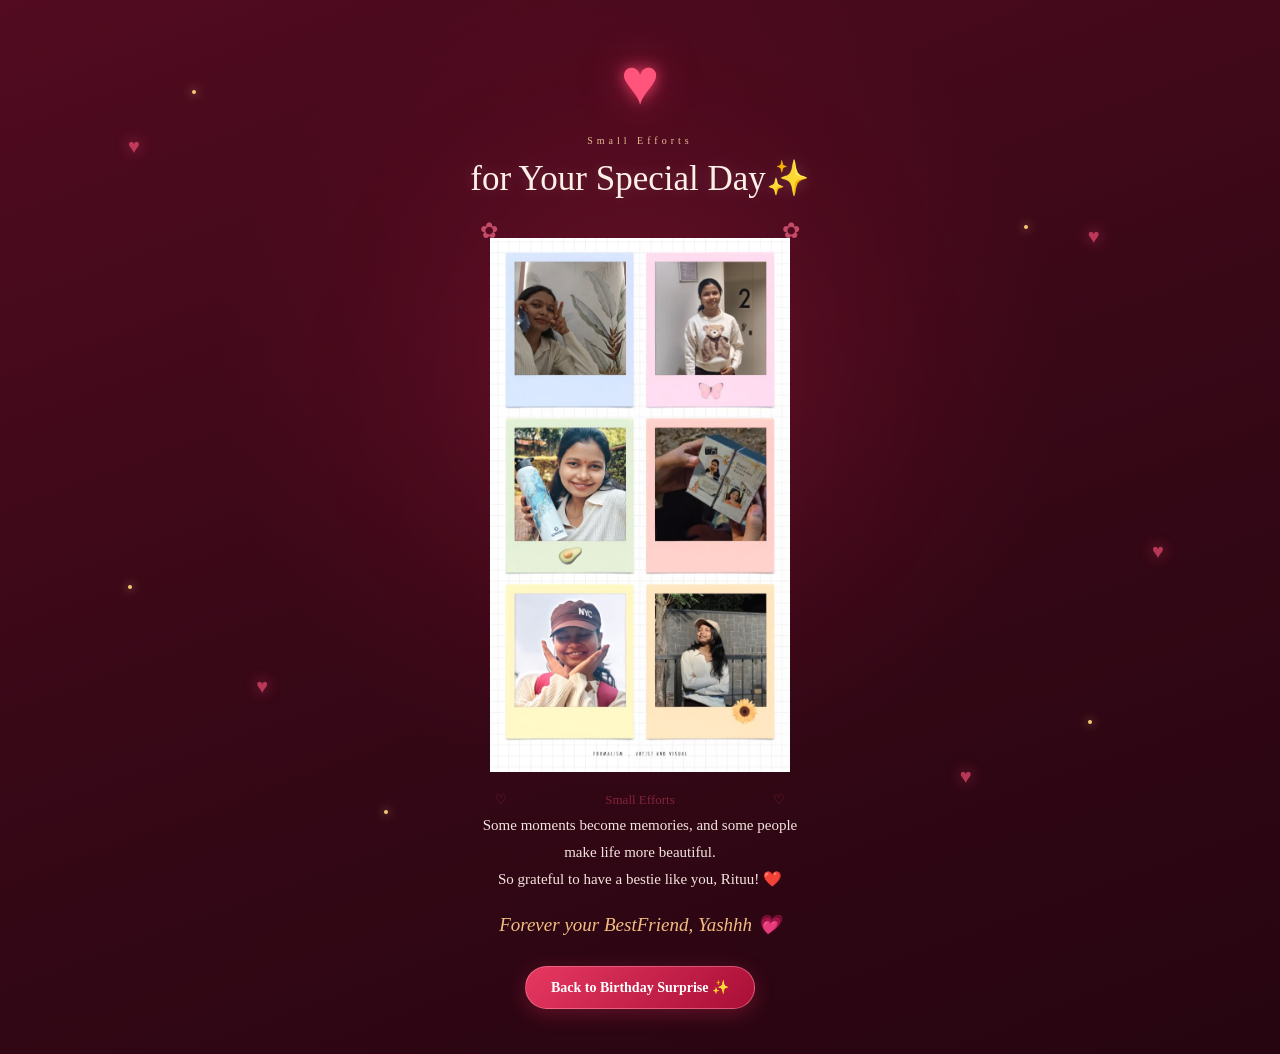
<file: surprise.html>
<!DOCTYPE html>
<html lang="en">
<head>
    <meta charset="UTF-8">
    <meta name="viewport" content="width=device-width, initial-scale=1.0">

    <title>A Beautiful Memory ❤️</title>

    <link rel="stylesheet" href="css/style1.css">
</head>

<body>

    <!-- Background Floating Hearts -->
    <div class="hearts">
        <span>♥</span>
        <span>♥</span>
        <span>♥</span>
        <span>♥</span>
        <span>♥</span>
        <span>♥</span>
    </div>

    <!-- Golden Sparkles -->
    <div class="sparkles">
        <span></span>
        <span></span>
        <span></span>
        <span></span>
        <span></span>
        <span></span>
    </div>

    <main class="memory-container">

        <div class="main-heart">♥</div>

        <p class="small-heading">Small Efforts</p>

        <h1>for Your Special Day✨</h1>

        <!-- Decorative Photo Frame -->
        <div class="photo-card">

            <div class="photo-decoration top-left">✿</div>
            <div class="photo-decoration top-right">✿</div>

            <div class="photo-frame">

                <div class="photo-inner">
                    <img
                        src="assets\images\your.jpeg"
                        alt="A beautiful memory with Rutuu"
                    >
                </div>

            </div>

            <div class="photo-bottom">
                <span>♡</span>
                <span>Small Efforts</span>
                <span>♡</span>
            </div>

        </div>

        <!-- Two Line Caption -->
        <div class="caption">

            <p>
               

Some moments become memories, and some people make life more beautiful.

<br>So grateful to have a bestie like you, Rituu! ❤️
            </p>

        </div>

        <div class="signature">
            Forever your BestFriend, Yashhh 💗
        </div>

        <!-- Back Button -->
        <a href="index.html" class="back-btn">
            Back to Birthday Surprise ✨
        </a>

    </main>

</body>
</html>
</file>
<file: css/style1.css>
/* =========================
   GLOBAL STYLING
========================= */

* {
    margin: 0;
    padding: 0;
    box-sizing: border-box;
}

body {
    min-height: 100vh;

    background:
        radial-gradient(
            circle at 50% 35%,
            rgba(132, 18, 48, 0.35),
            transparent 45%
        ),
        linear-gradient(
            160deg,
            #520b20,
            #380817,
            #260510
        );

    display: flex;
    justify-content: center;
    align-items: center;

    font-family: Georgia, serif;
    color: #fff0e8;

    overflow-x: hidden;
    position: relative;
}


/* =========================
   BACKGROUND GLOW
========================= */

body::before {
    content: "";

    position: fixed;

    width: 300px;
    height: 300px;

    background: rgba(255, 66, 111, 0.12);

    filter: blur(100px);
    border-radius: 50%;

    top: 25%;
    left: 50%;

    transform: translateX(-50%);

    pointer-events: none;
}


/* =========================
   MAIN CONTAINER
========================= */

.memory-container {
    width: 90%;
    max-width: 430px;

    padding: 45px 15px;

    text-align: center;

    position: relative;
    z-index: 2;
}


/* =========================
   MAIN HEART
========================= */

.main-heart {
    font-size: 65px;

    color: #ff557d;

    text-shadow:
        0 0 15px rgba(255, 70, 115, 0.8),
        0 0 40px rgba(255, 70, 115, 0.5);

    margin-bottom: 15px;

    animation: heartbeat 1.5s infinite;
}


/* =========================
   HEADING
========================= */

.small-heading {
    font-size: 10px;

    letter-spacing: 4px;

    color: #e9bd91;

    margin-bottom: 12px;
}

h1 {
    font-family: cursive;

    font-size: 35px;
    font-weight: normal;

    line-height: 1.2;

    color: #fff0e8;

    margin-bottom: 30px;

    text-shadow: 0 0 15px rgba(255, 220, 220, 0.2);
}


/* =========================
   PHOTO CARD
========================= */

/* Change these dimensions as required */

.photo-card {
    position: relative;

    width: 300px;
    height: 550px;

    margin: 20px auto;

    transition: 0.4s ease;
}

.photo-card:hover {
    transform: translateY(-4px);
}


/* Photo Frame */

.photo-frame {
    width: 100%;
    height: 100%;

    padding: 0;

    background: transparent;

    border: none;

    box-shadow: none;

    border-radius: 0;
}


/* Photo Container */

.photo-inner {
    width: 100%;
    height: 100%;

    overflow: hidden;

    background: transparent;

    border-radius: 0;
}


/* Actual Image */

.photo-inner img {
    width: 100%;
    height: 100%;

    display: block;

    object-fit: contain;

    object-position: center;
}


/* Photo Decorations */

.photo-decoration {
    position: absolute;

    color: #c44b67;

    font-size: 22px;

    z-index: 3;
}

.top-left {
    top: -12px;
    left: -10px;
}

.top-right {
    top: -12px;
    right: -10px;
}


/* Photo Bottom */

.photo-bottom {
    display: flex;

    justify-content: space-between;
    align-items: center;

    padding: 12px 5px 0;

    color: #81243b;

    font-family: cursive;

    font-size: 13px;
}


/* =========================
   CAPTION
========================= */

.caption {
    max-width: 350px;

    margin: 32px auto 18px;
}

.caption p {
    font-size: 15px;

    line-height: 1.8;

    color: #f5e4df;
}


/* =========================
   SIGNATURE
========================= */

.signature {
    font-family: cursive;

    font-size: 19px;

    font-style: italic;

    color: #f2bd80;

    margin-top: 20px;
}


/* =========================
   BACK BUTTON
========================= */

.back-btn {
    display: inline-block;

    margin-top: 30px;

    padding: 12px 25px;

    background: linear-gradient(
        135deg,
        #e63861,
        #a90e36
    );

    border: 1px solid rgba(255, 150, 170, 0.5);

    border-radius: 30px;

    color: #fff;

    text-decoration: none;

    font-size: 14px;

    font-weight: bold;

    box-shadow:
        0 5px 20px rgba(255, 50, 100, 0.25);

    transition: 0.3s ease;
}

.back-btn:hover {
    transform: translateY(-3px);

    box-shadow:
        0 8px 25px rgba(255, 50, 100, 0.45);
}


/* =========================
   FLOATING HEARTS
========================= */

.hearts span {
    position: fixed;

    color: #ff527c;

    font-size: 20px;

    opacity: 0.65;

    text-shadow: 0 0 15px #ff527c;

    animation: float 6s infinite ease-in-out;

    pointer-events: none;
}

.hearts span:nth-child(1) {
    left: 10%;
    top: 15%;
}

.hearts span:nth-child(2) {
    left: 85%;
    top: 25%;
    animation-delay: 1s;
}

.hearts span:nth-child(3) {
    left: 20%;
    top: 75%;
    animation-delay: 2s;
}

.hearts span:nth-child(4) {
    left: 75%;
    top: 85%;
    animation-delay: 1.5s;
}

.hearts span:nth-child(5) {
    left: 50%;
    top: 8%;
    animation-delay: 3s;
}

.hearts span:nth-child(6) {
    left: 90%;
    top: 60%;
    animation-delay: 2.5s;
}


/* =========================
   GOLDEN SPARKLES
========================= */

.sparkles span {
    position: fixed;

    width: 4px;
    height: 4px;

    background: #f4c879;

    border-radius: 50%;

    box-shadow: 0 0 10px #f4c879;

    animation: sparkle 3s infinite ease-in-out;

    pointer-events: none;
}

.sparkles span:nth-child(1) {
    top: 10%;
    left: 15%;
}

.sparkles span:nth-child(2) {
    top: 25%;
    left: 80%;
    animation-delay: 1s;
}

.sparkles span:nth-child(3) {
    top: 65%;
    left: 10%;
    animation-delay: 2s;
}

.sparkles span:nth-child(4) {
    top: 80%;
    left: 85%;
    animation-delay: 1.5s;
}

.sparkles span:nth-child(5) {
    top: 45%;
    left: 50%;
    animation-delay: 0.5s;
}

.sparkles span:nth-child(6) {
    top: 90%;
    left: 30%;
    animation-delay: 2.5s;
}


/* =========================
   ANIMATIONS
========================= */

@keyframes float {

    0%, 100% {
        transform: translateY(0);
        opacity: 0.3;
    }

    50% {
        transform: translateY(-35px);
        opacity: 0.9;
    }
}

@keyframes heartbeat {

    0%, 100% {
        transform: scale(1);
    }

    50% {
        transform: scale(1.15);
    }
}

@keyframes sparkle {

    0%, 100% {
        opacity: 0.2;
        transform: scale(0.7);
    }

    50% {
        opacity: 1;
        transform: scale(1.5);
    }
}


/* =========================
   MOBILE RESPONSIVE
========================= */

@media (max-width: 480px) {

    .memory-container {
        padding: 35px 10px;
    }

    h1 {
        font-size: 30px;
    }

    .photo-card {
        width: 300px;
        height: 550px;
        max-width: 100%;
    }

    .caption p {
        font-size: 14px;
    }

    .signature {
        font-size: 17px;
    }

}
</file>
